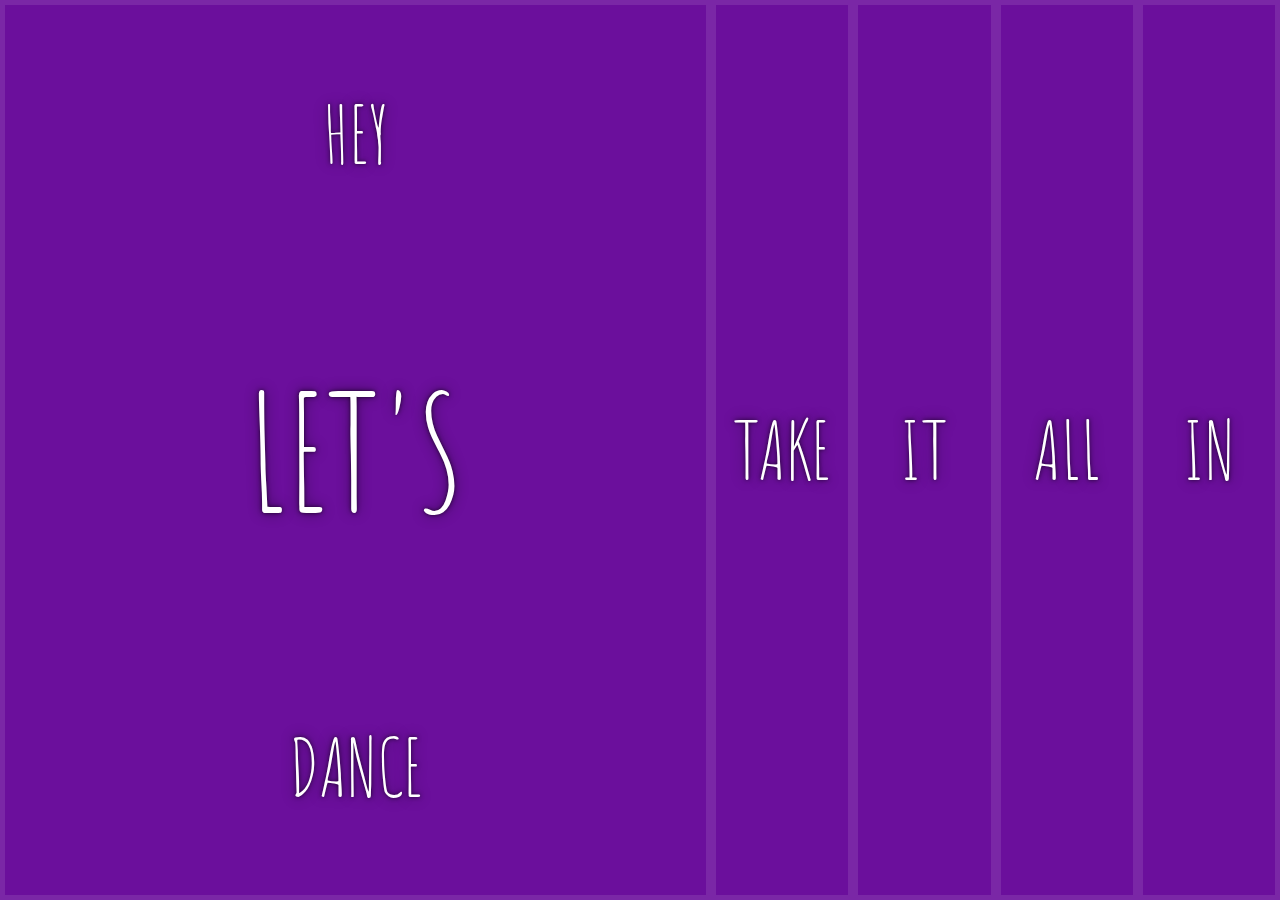
<file: 05 - Flex Panel Gallery/index.html>
<!DOCTYPE html>
<html lang="en">
<head>
    <meta charset="UTF-8">
    <title>Flex Panels 💪</title>
    <link href='https://fonts.googleapis.com/css?family=Amatic+SC' rel='stylesheet' type='text/css'>
</head>
<body>
<style>
    html {
        box-sizing: border-box;
        background:#ffc600;
        font-family:'helvetica neue';
        font-size: 20px;
        font-weight: 200;
    }
    body {
        margin: 0;
    }
    *, *:before, *:after {
        box-sizing: inherit;
    }

    .panels {
        min-height:100vh;
        overflow: hidden;
        display: flex;
    }

    .panel {
        background:#6B0F9C;
        box-shadow:inset 0 0 0 5px rgba(255,255,255,0.1);
        color:white;
        text-align: center;
        align-items:center;
        /* Safari transitionend event.propertyName === flex */
        /* Chrome + FF transitionend event.propertyName === flex-grow */
        transition:
                font-size 0.7s cubic-bezier(0.61,-0.19, 0.7,-0.11),
                flex 0.7s cubic-bezier(0.5,0,0.8,-0.1),
                background 0.2s;
        font-size: 20px;
        background-size: cover;
        background-position: center;
        flex: 1;
        display: flex;
        justify-content: center;
        flex-direction: column;
    }


    .panel1 { background-image:url(https://source.unsplash.com/gYl-UtwNg_I/1500x1500); }
    .panel2 { background-image:url(https://source.unsplash.com/1CD3fd8kHnE/1500x1500); }
    .panel3 { background-image:url(https://images.unsplash.com/photo-1465188162913-8fb5709d6d57?ixlib=rb-0.3.5&q=80&fm=jpg&crop=faces&cs=tinysrgb&w=1500&h=1500&fit=crop&s=967e8a713a4e395260793fc8c802901d); }
    .panel4 { background-image:url(https://source.unsplash.com/ITjiVXcwVng/1500x1500); }
    .panel5 { background-image:url(https://source.unsplash.com/3MNzGlQM7qs/1500x1500); }

    .panel > * {
        margin:0;
        width: 100%;
        transition:transform 0.5s;
        flex: 1 0 auto;
        display: flex;
        align-items: center;
        justify-content: center;
    }

    .panel > *:first-child {
        transform: translateY(-100%);
    }
    .panel:hover > *:first-child {
        transform: translateY(0);
    }
    .panel > *:last-child {
        transform: translateY(100%);
    }
    .panel:hover > *:last-child {
        transform: translateY(0);
    }


    .panel p {
        text-transform: uppercase;
        font-family: 'Amatic SC', cursive;
        text-shadow:0 0 4px rgba(0, 0, 0, 0.72), 0 0 14px rgba(0, 0, 0, 0.45);
        font-size: 2em;
    }
    .panel p:nth-child(2) {
        font-size: 4em;
    }

    .panel:hover {
        flex: 5;
        font-size:40px;
    }

    .cta {
        color:white;
        text-decoration: none;
    }

</style>


<div class="panels">
    <div class="panel panel1">
        <p>Hey</p>
        <p>Let's</p>
        <p>Dance</p>
    </div>
    <div class="panel panel2">
        <p>Give</p>
        <p>Take</p>
        <p>Receive</p>
    </div>
    <div class="panel panel3">
        <p>Experience</p>
        <p>It</p>
        <p>Today</p>
    </div>
    <div class="panel panel4">
        <p>Give</p>
        <p>All</p>
        <p>You can</p>
    </div>
    <div class="panel panel5">
        <p>Life</p>
        <p>In</p>
        <p>Motion</p>
    </div>
</div>

</body>
</html>
</file>
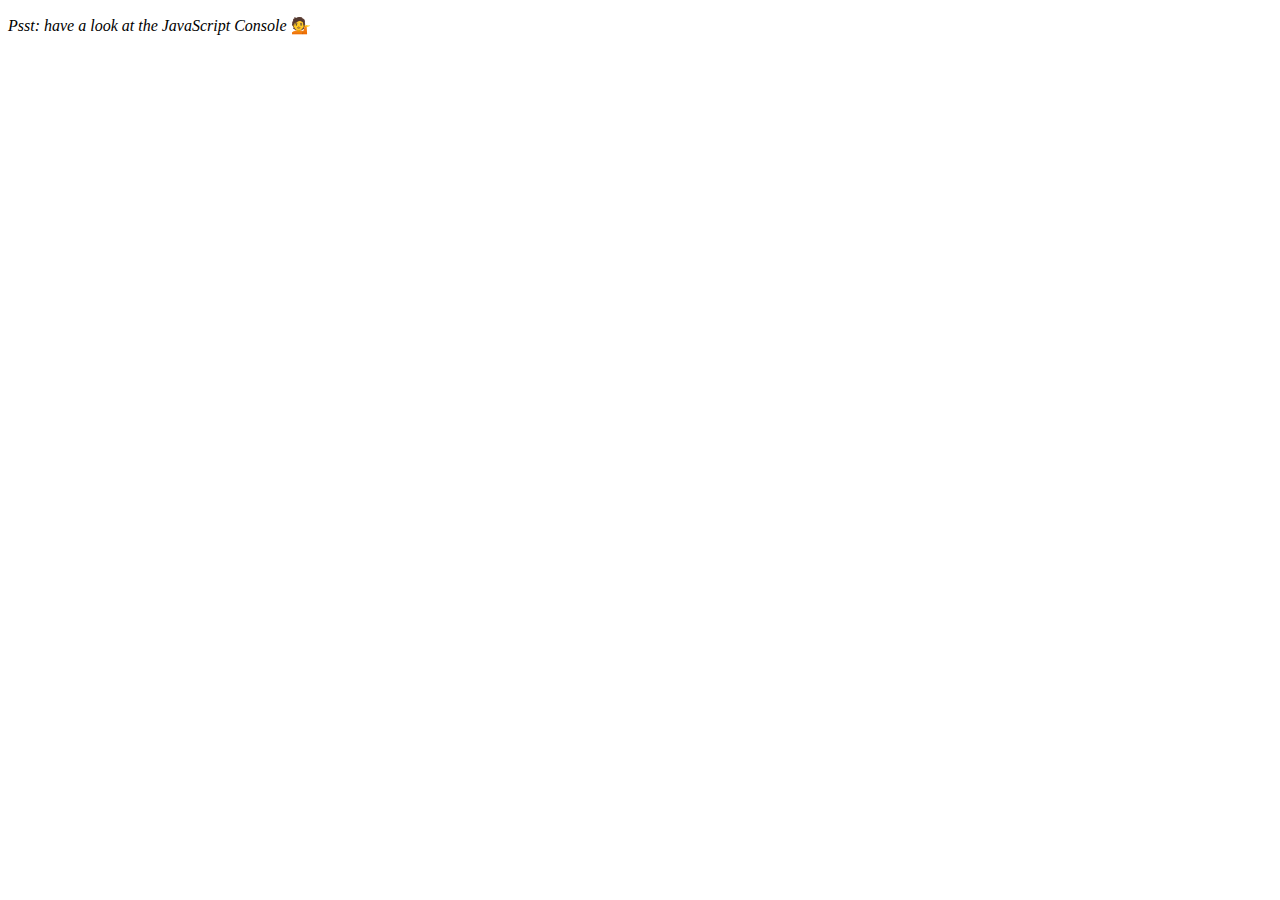
<file: 07 - Array Cardio Day 2/index.html>
<!DOCTYPE html>
<html lang="en">
<head>
  <meta charset="UTF-8">
  <title>Array Cardio 💪💪</title>
  <script src="index.js"></script>
</head>
<body>
  <p><em>Psst: have a look at the JavaScript Console</em> 💁</p>
</body>
</html>
</file>
